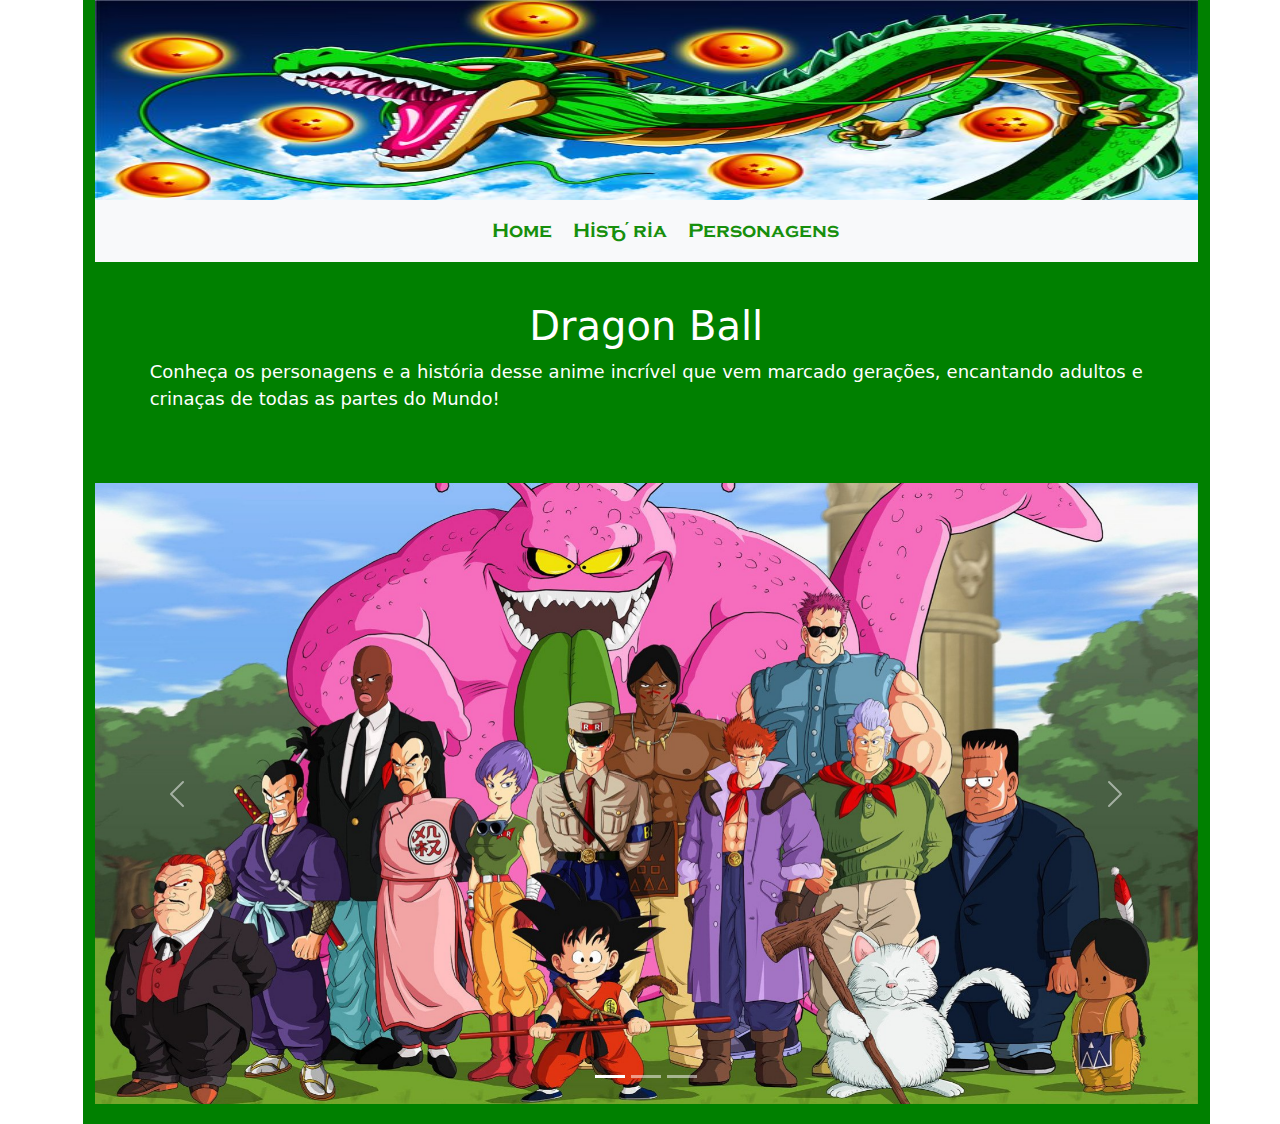
<file: index.html>
<!DOCTYPE html>
<html lang="en">
<head>
    <meta charset="UTF-8">
    <meta name="viewport" content="width=device-width, initial-scale=1.0">
    <link href="https://cdn.jsdelivr.net/npm/bootstrap@5.3.3/dist/css/bootstrap.min.css" rel="stylesheet" integrity="sha384-QWTKZyjpPEjISv5WaRU9OFeRpok6YctnYmDr5pNlyT2bRjXh0JMhjY6hW+ALEwIH" crossorigin="anonymous">
    <link rel="stylesheet" href="style.css">
    <link rel="shortcut icon" href="esfera_icon.ico">
    <title>Dragon Ball</title>
</head>
<body>
    <div class="container">
        <div class="row">
            <div class="col-lg-12">
                <img src="img/banner_shenlong.jpg" id="banner">
            </div>
            <div class="col-lg-12">
                <nav class="navbar navbar-expand-lg bg-body-tertiary">
                    <div class="container-fluid">
                        <button class="navbar-toggler" type="button" data-bs-toggle="collapse" data-bs-target="#navbarNavAltMarkup" aria-controls="navbarNavAltMarkup" aria-expanded="false" aria-label="Toggle navigation">
                            <span class="navbar-toggler-icon"></span>
                        </button>
                      <div class="collapse navbar-collapse" id="navbarNav">
                        <ul class="navbar-nav">
                          <li class="nav-item">
                            <a class="nav-link" href="index.html">Home</a>
                          </li>
                          <li class="nav-item">
                            <a class="nav-link" href="historia.html">História</a>
                          </li>
                          <li class="nav-item">
                            <a class="nav-link" href="personagens.html">Personagens</a>
                        </ul>
                      </div>
                    </div>
                  </nav>
            </div>
        </div>
        <div class="row">
            <div class="col-lg-12">
                <h1>Dragon Ball</h1>
                <p>Conheça os personagens e a história desse anime incrível que vem marcado gerações, encantando adultos e crinaças de todas as partes do Mundo!</p>
            </div>
        </div>
        <div class="row">
            <div class="col-lg-12">
                <div id="carouselExampleIndicators" class="carousel slide">
                    <div class="carousel-indicators">
                      <button type="button" data-bs-target="#carouselExampleIndicators" data-bs-slide-to="0" class="active" aria-current="true" aria-label="Slide 1"></button>
                      <button type="button" data-bs-target="#carouselExampleIndicators" data-bs-slide-to="1" aria-label="Slide 2"></button>
                      <button type="button" data-bs-target="#carouselExampleIndicators" data-bs-slide-to="2" aria-label="Slide 3"></button>
                    </div>
                    <div class="carousel-inner">
                      <div class="carousel-item active">
                        <img src="img/carousel1.jpg" class="d-block w-100" alt="...">
                      </div>
                      <div class="carousel-item">
                        <img src="img/carousel2.jpg" class="d-block w-100" alt="...">
                      </div>
                      <div class="carousel-item">
                        <img src="img/carousel3.png" class="d-block w-100" alt="...">
                      </div>
                    </div>
                    <button class="carousel-control-prev" type="button" data-bs-target="#carouselExampleIndicators" data-bs-slide="prev">
                      <span class="carousel-control-prev-icon" aria-hidden="true"></span>
                      <span class="visually-hidden">Previous</span>
                    </button>
                    <button class="carousel-control-next" type="button" data-bs-target="#carouselExampleIndicators" data-bs-slide="next">
                      <span class="carousel-control-next-icon" aria-hidden="true"></span>
                      <span class="visually-hidden">Next</span>
                    </button>
                  </div>
            </div>
        </div>
    </div>



    <script src="https://cdn.jsdelivr.net/npm/@popperjs/core@2.11.8/dist/umd/popper.min.js" integrity="sha384-I7E8VVD/ismYTF4hNIPjVp/Zjvgyol6VFvRkX/vR+Vc4jQkC+hVqc2pM8ODewa9r" crossorigin="anonymous"></script>
    <script src="https://cdn.jsdelivr.net/npm/bootstrap@5.3.3/dist/js/bootstrap.min.js" integrity="sha384-0pUGZvbkm6XF6gxjEnlmuGrJXVbNuzT9qBBavbLwCsOGabYfZo0T0to5eqruptLy" crossorigin="anonymous"></script>
</body>
</html>
</file>
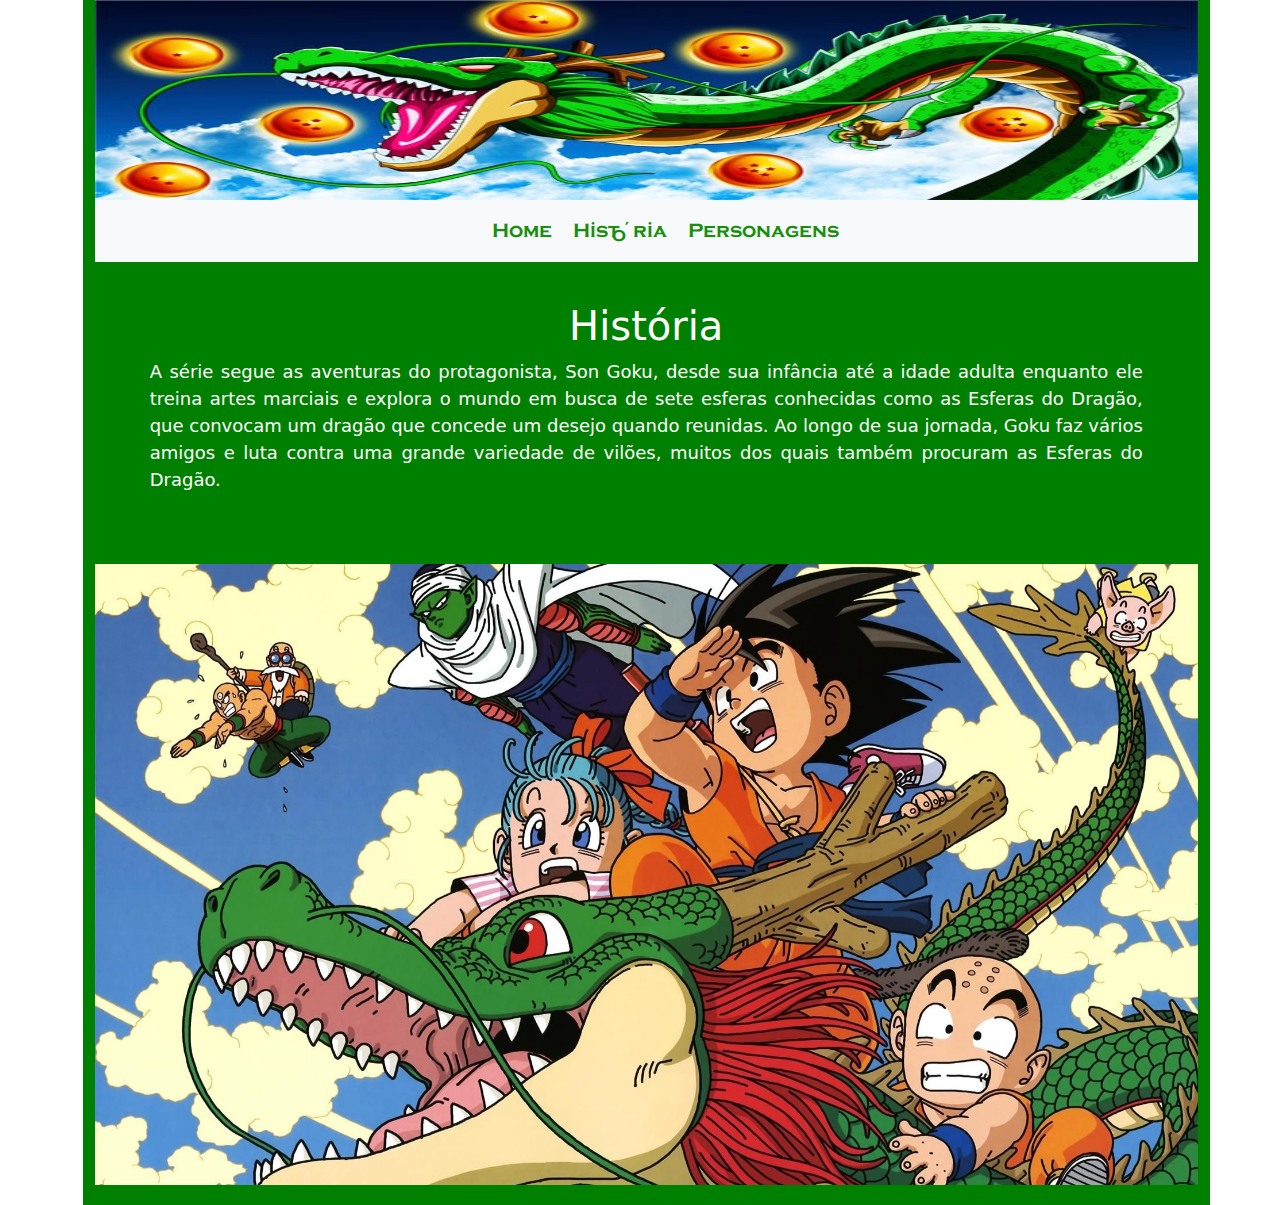
<file: historia.html>
<!DOCTYPE html>
<html lang="en">
<head>
    <meta charset="UTF-8">
    <meta name="viewport" content="width=device-width, initial-scale=1.0">
    <link href="https://cdn.jsdelivr.net/npm/bootstrap@5.3.3/dist/css/bootstrap.min.css" rel="stylesheet" integrity="sha384-QWTKZyjpPEjISv5WaRU9OFeRpok6YctnYmDr5pNlyT2bRjXh0JMhjY6hW+ALEwIH" crossorigin="anonymous">
    <link rel="stylesheet" href="style.css">
    <link rel="shortcut icon" href="esfera_icon.ico">
    <title>Dragon Ball - História</title>
</head>
<body>
    <div class="container">
        <div class="row">
            <div class="col-lg-12">
                <img src="img/banner_shenlong.jpg" id="banner">
            </div>
            <div class="col-lg-12">
                <nav class="navbar navbar-expand-lg bg-body-tertiary">
                    <div class="container-fluid">
                        <button class="navbar-toggler" type="button" data-bs-toggle="collapse" data-bs-target="#navbarNavAltMarkup" aria-controls="navbarNavAltMarkup" aria-expanded="false" aria-label="Toggle navigation">
                            <span class="navbar-toggler-icon"></span>
                        </button>
                      <div class="collapse navbar-collapse" id="navbarNav">
                        <ul class="navbar-nav">
                          <li class="nav-item">
                            <a class="nav-link" href="index.html">Home</a>
                          </li>
                          <li class="nav-item">
                            <a class="nav-link" href="historia.html">História</a>
                          </li>
                          <li class="nav-item">
                            <a class="nav-link" href="personagens.html">Personagens</a>
                        </ul>
                      </div>
                    </div>
                  </nav>
            </div>
        </div>
        <div class="row" id="row-historia">
            <div class="col-lg-12">
                <h1>História</h1>
                <p>A série segue as aventuras do protagonista, Son Goku, desde sua infância até a idade adulta enquanto ele treina artes marciais e explora o mundo em busca de sete esferas conhecidas como as Esferas do Dragão, que convocam um dragão que concede um desejo quando reunidas. Ao longo de sua jornada, Goku faz vários amigos e luta contra uma grande variedade de vilões, muitos dos quais também procuram as Esferas do Dragão.</p>
                <img src="img/historia.jpg" id="historia">
            </div>
        </div>
    </div>
</body>
</html>
</file>
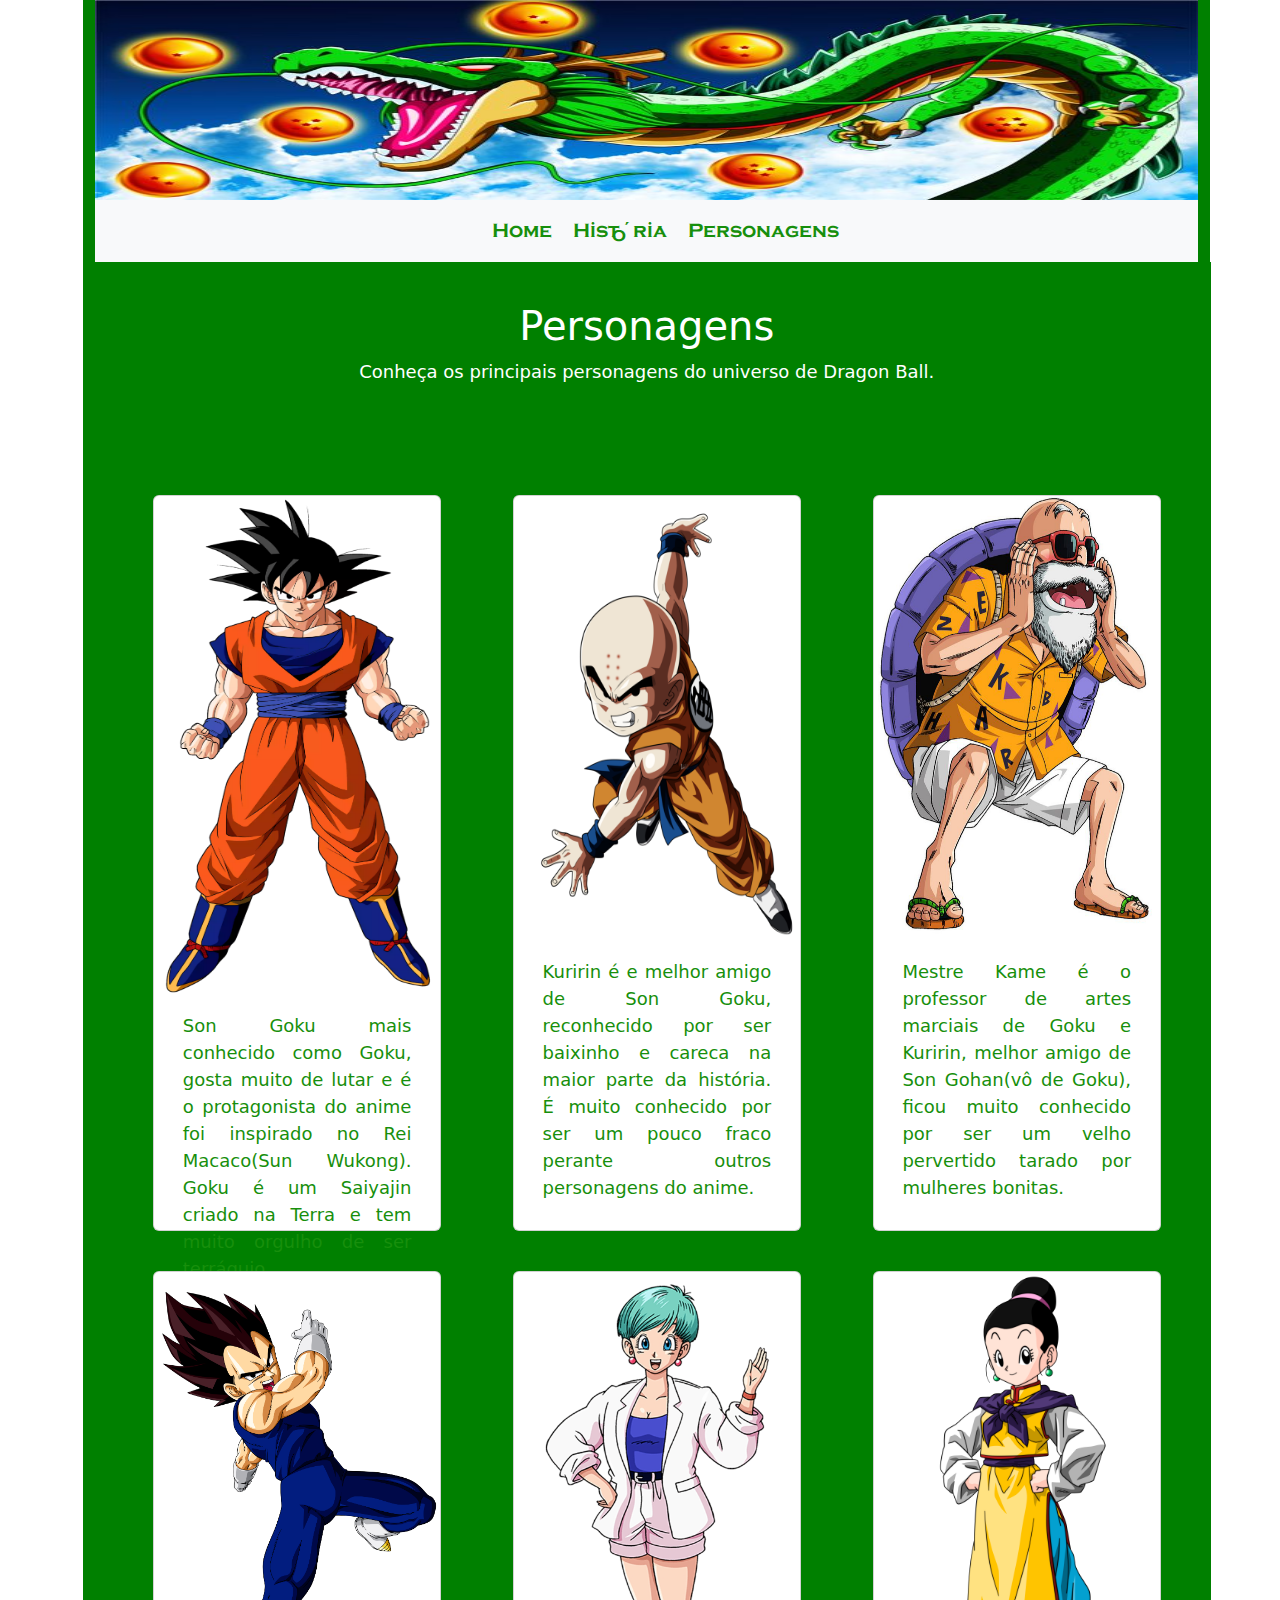
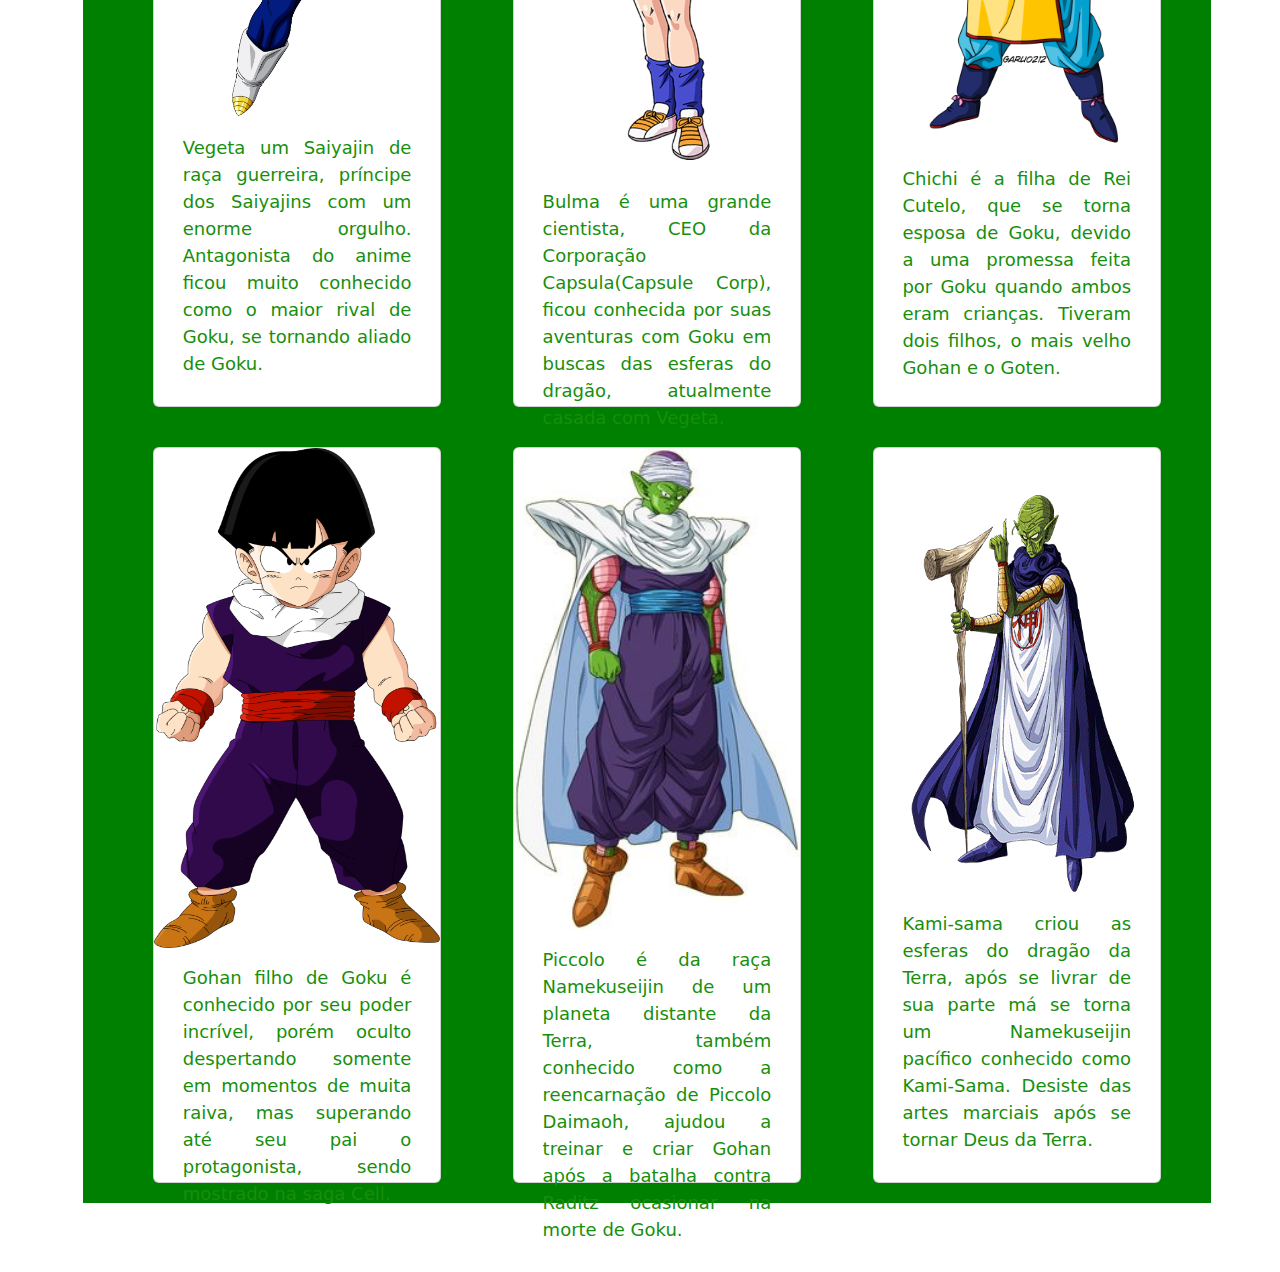
<file: personagens.html>
<!DOCTYPE html>
<html lang="en">
<head>
    <meta charset="UTF-8">
    <meta name="viewport" content="width=device-width, initial-scale=1.0">
    <link href="https://cdn.jsdelivr.net/npm/bootstrap@5.3.3/dist/css/bootstrap.min.css" rel="stylesheet" integrity="sha384-QWTKZyjpPEjISv5WaRU9OFeRpok6YctnYmDr5pNlyT2bRjXh0JMhjY6hW+ALEwIH" crossorigin="anonymous">
    <link rel="stylesheet" href="style.css">
    <link rel="shortcut icon" href="esfera_icon.ico">
    <title>Dragon Ball - Personagens</title>
</head>
<body>
    <div class="container">
        <div class="row">
            <div class="col-lg-12">
                <img src="img/banner_shenlong.jpg" id="banner">
            </div>
            <div class="col-lg-12">
                <nav class="navbar navbar-expand-lg bg-body-tertiary">
                    <div class="container-fluid">
                            <button class="navbar-toggler" type="button" data-bs-toggle="collapse" data-bs-target="#navbarNavAltMarkup" aria-controls="navbarNavAltMarkup" aria-expanded="false" aria-label="Toggle navigation">
                                <span class="navbar-toggler-icon"></span>
                            </button>
                      <div class="collapse navbar-collapse" id="navbarNav">
                        <ul class="navbar-nav">
                          <li class="nav-item">
                            <a class="nav-link" href="index.html">Home</a>
                          </li>
                          <li class="nav-item">
                            <a class="nav-link" href="historia.html">História</a>
                          </li>
                          <li class="nav-item">
                            <a class="nav-link" href="personagens.html">Personagens</a>
                        </ul>
                      </div>
                    </div>
                  </nav>
            </div>
            <div class="row">
                <div class="col-lg-12">
                    <h1>Personagens</h1>
                    <p class="text-center">Conheça os principais personagens do universo de Dragon Ball.</p>
                </div>
            <div class="row" id="cards">
                <div class="col-lg-4 col-md-6">
                    <div class="card" style="width: 18rem; height: 46rem;">
                        <img src="img/goku.png" class="card-img-top" alt="...">
                        <div class="card-body">
                          <p class="card-text">Son Goku mais conhecido como Goku, gosta muito de lutar e é o protagonista do anime foi inspirado no Rei Macaco(Sun Wukong). Goku é um Saiyajin criado na Terra e tem muito orgulho de ser terráquio</p>
                        </div>
                    </div>
                </div>
                <div class="col-lg-4 col-md-6">
                    <div class="card" style="width: 18rem; height: 46rem;">
                        <img src="img/kuririn.png" class="card-img-top" alt="...">
                        <div class="card-body">
                          <p class="card-text">Kuririn é e melhor amigo de Son Goku, reconhecido por ser baixinho e careca na maior parte da história. É muito conhecido por ser um pouco fraco perante outros personagens do anime.</p>
                        </div>
                    </div>
                </div>
                <div class="col-lg-4 col-md-6">
                    <div class="card" style="width: 18rem; height: 46rem;">
                        <img src="img/kame.png" class="card-img-top" alt="...">
                        <div class="card-body">
                          <p class="card-text">Mestre Kame é o professor de artes marciais de Goku e Kuririn, melhor amigo de Son Gohan(vô de Goku), ficou muito conhecido por ser um velho pervertido tarado por mulheres bonitas.</p>
                        </div>
                    </div>    
                </div>
                <div class="col-lg-4 col-md-6">
                    <div class="card" style="width: 18rem; height: 46rem;">
                        <img src="img/vegeta.png" class="card-img-top" alt="...">
                        <div class="card-body">
                          <p class="card-text">Vegeta um Saiyajin de raça guerreira, príncipe dos Saiyajins com um enorme orgulho. Antagonista do anime ficou muito conhecido como o maior rival de Goku, se tornando aliado de Goku.</p>
                        </div>
                    </div>    
                </div>
                <div class="col-lg-4 col-md-6">
                    <div class="card" style="width: 18rem; height: 46rem;">
                        <img src="img/bulma.png" class="card-img-top" alt="...">
                        <div class="card-body">
                          <p class="card-text">Bulma é uma grande cientista, CEO da Corporação Capsula(Capsule Corp), ficou conhecida por suas aventuras com Goku em buscas das esferas do dragão, atualmente casada com Vegeta.</p>
                        </div>
                    </div>    
                </div>
                <div class="col-lg-4 col-md-6">
                    <div class="card" style="width: 18rem; height: 46rem;">
                        <img src="img/chichi.png" class="card-img-top" alt="...">
                        <div class="card-body">
                          <p class="card-text">Chichi é a filha de Rei Cutelo, que se torna esposa de Goku, devido a uma promessa feita por Goku quando ambos eram crianças. Tiveram dois filhos, o mais velho Gohan e o Goten.</p>
                        </div>
                    </div>    
                </div>
                <div class="col-lg-4 col-md-6">
                    <div class="card" style="width: 18rem; height: 46rem;">
                        <img src="img/gohan.png" class="card-img-top" alt="...">
                        <div class="card-body">
                          <p class="card-text">Gohan filho de Goku é conhecido por seu poder incrível, porém oculto despertando somente em momentos de muita raiva, mas superando até seu pai o protagonista, sendo mostrado na saga Cell.</p>
                        </div>
                    </div>    
                </div>
                <div class="col-lg-4 col-md-6">
                    <div class="card" style="width: 18rem; height: 46rem;">
                        <img src="img/piccolo.jpg" class="card-img-top" alt="...">
                        <div class="card-body">
                          <p class="card-text">Piccolo é da raça Namekuseijin de um planeta distante da Terra, também conhecido como a reencarnação de Piccolo Daimaoh, ajudou a treinar e criar Gohan após a batalha contra Raditz ocasionar na morte de Goku.</p>
                        </div>
                    </div>    
                </div>
                <div class="col-lg-4 col-md-6">
                    <div class="card" style="width: 18rem; height: 46rem;">
                        <img src="img/kamisama.png" class="card-img-top" alt="...">
                        <div class="card-body">
                          <p class="card-text">Kami-sama criou as esferas do dragão da Terra, após se livrar de sua parte má se torna um Namekuseijin pacífico conhecido como Kami-Sama. Desiste das artes marciais após se tornar Deus da Terra.</p>
                        </div>
                    </div>    
                </div>
            </div>
        </div>
    </div>
</body>
</html>
</file>
<file: style.css>
@font-face {
    font-family: "copperplate";
    src: url("Copperplate.otf");
}

#banner{
    width: 100%;
    height: 200px;
}

ul{
    margin-left: 35%;
}

li{

    margin-right: 5px;
}


.nav-link{
    font-family: "copperplate";
    color: rgb(23, 143, 12);
    font-size: 20px;
}

.nav-link:hover{
    text-decoration: underline;
    color: rgb(17, 107, 9);
}

#carouselExampleIndicators{
    margin-bottom: 20px;
}

.navbar-toggler{
    margin-left: 40%;
    margin-top: 2%;
}

h1{
    margin-top: 40px;
    text-align: center;
    color: white;
}

p{
    text-align: justify;
    padding: 0% 5% 5% 5%;
    color: white;
    font-size: 18px;
}

.row{
    background-color: green;
    margin-left: 0.5px;
}

#cards{
    margin-bottom: 20px;
}

.card{
    margin-top: 40px;
    margin-left: 10%;
}

.card img{
    height: 500px;
}

.card-text{
    color: rgb(23, 143, 12);
}

#historia{
    width: 100%;
    margin-bottom: 20px;
}

@media screen and (max-width: 700px) {
    #banner{
        height: 100px;
    }
    
    #carouselExampleIndicators{
        margin-bottom: 0px;
    }

    .card{
        margin-left: 0%;
    }
}

@media screen and (max-width: 500px) {
    #banner{
        height: 100px;
    }
    
    #carouselExampleIndicators{
        margin-bottom: 0px;
        margin-top: 20px;
    }

    .card{
        margin-left: 0%;
    }
}
</file>
